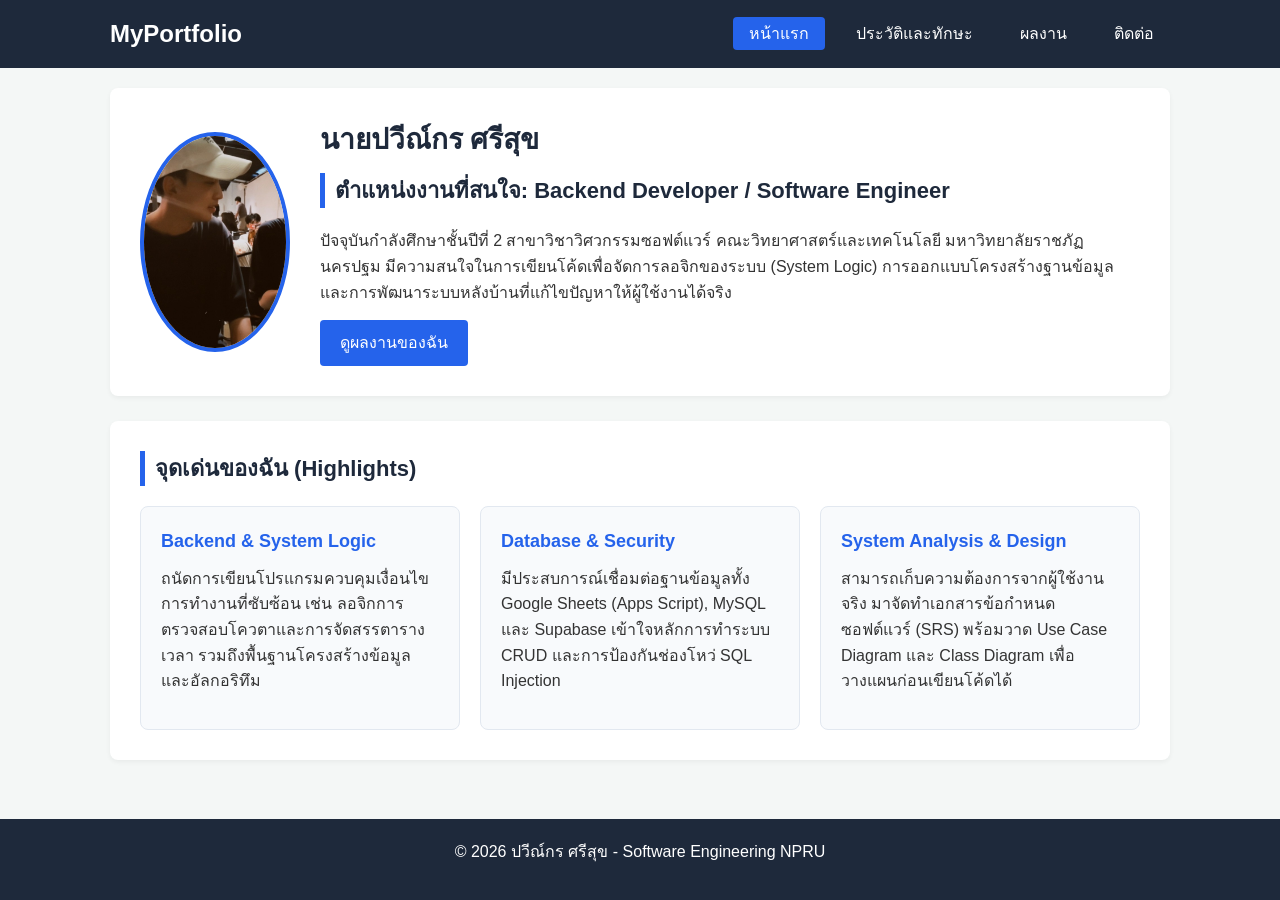
<file: index.html>
<!doctype html>
<html lang="th">
  <head>
    <meta charset="UTF-8" />
    <meta name="viewport" content="width=device-width, initial-scale=1.0" />
    <title>หน้าแรก - ปวีณ์กร ศรีสุข</title>
    <link rel="stylesheet" href="css/style.css" />
  </head>
  <body>
    <!-- ส่วนหัวเว็บไซต์และเมนูนำทาง -->
    <header>
      <nav class="navbar">
        <div class="logo">MyPortfolio</div>
        <ul class="nav-menu">
          <li><a href="index.html" class="active">หน้าแรก</a></li>
          <li><a href="about.html">ประวัติและทักษะ</a></li>
          <li><a href="projects.html">ผลงาน</a></li>
          <li><a href="contact.html">ติดต่อ</a></li>
        </ul>
      </nav>
    </header>

    <main class="container">
      <!-- ส่วนแนะนำตัวและข้อมูลสายงานที่สนใจ -->
      <section class="hero-box">
        <img
          src="images/soda.jpg"
          alt="รูปประจำตัว นายปวีณ์กร ศรีสุข"
          class="profile-img"
        />
        <div>
          <h1>นายปวีณ์กร ศรีสุข</h1>
          <h2>ตำแหน่งงานที่สนใจ: Backend Developer / Software Engineer</h2>
          <p>
            ปัจจุบันกำลังศึกษาชั้นปีที่ 2 สาขาวิชาวิศวกรรมซอฟต์แวร์
            คณะวิทยาศาสตร์และเทคโนโลยี มหาวิทยาลัยราชภัฏนครปฐม
            มีความสนใจในการเขียนโค้ดเพื่อจัดการลอจิกของระบบ (System Logic)
            การออกแบบโครงสร้างฐานข้อมูล
            และการพัฒนาระบบหลังบ้านที่แก้ไขปัญหาให้ผู้ใช้งานได้จริง
          </p>
          <a href="projects.html" class="btn">ดูผลงานของฉัน</a>
        </div>
      </section>

      <!-- ส่วนสรุปจุดเด่นและความสามารถหลัก -->
      <section>
        <h2>จุดเด่นของฉัน (Highlights)</h2>
        <div class="card-grid">
          <!-- ความสามารถด้าน Backend และตรรกะของระบบ -->
          <article class="card">
            <h3>Backend & System Logic</h3>
            <p>
              ถนัดการเขียนโปรแกรมควบคุมเงื่อนไขการทำงานที่ซับซ้อน เช่น
              ลอจิกการตรวจสอบโควตาและการจัดสรรตารางเวลา
              รวมถึงพื้นฐานโครงสร้างข้อมูลและอัลกอริทึม
            </p>
          </article>
          <!-- ความสามารถด้านฐานข้อมูลและความปลอดภัย -->
          <article class="card">
            <h3>Database & Security</h3>
            <p>
              มีประสบการณ์เชื่อมต่อฐานข้อมูลทั้ง Google Sheets (Apps Script),
              MySQL และ Supabase เข้าใจหลักการทำระบบ CRUD และการป้องกันช่องโหว่
              SQL Injection
            </p>
          </article>
          <!-- ความสามารถด้านการวิเคราะห์และออกแบบระบบ -->
          <article class="card">
            <h3>System Analysis & Design</h3>
            <p>
              สามารถเก็บความต้องการจากผู้ใช้งานจริง
              มาจัดทำเอกสารข้อกำหนดซอฟต์แวร์ (SRS) พร้อมวาด Use Case Diagram และ
              Class Diagram เพื่อวางแผนก่อนเขียนโค้ดได้
            </p>
          </article>
        </div>
      </section>
    </main>

    <!-- ส่วนท้ายเว็บไซต์ -->
    <footer>
      <p>&copy; 2026 ปวีณ์กร ศรีสุข - Software Engineering NPRU</p>
    </footer>
  </body>
</html>
</file>
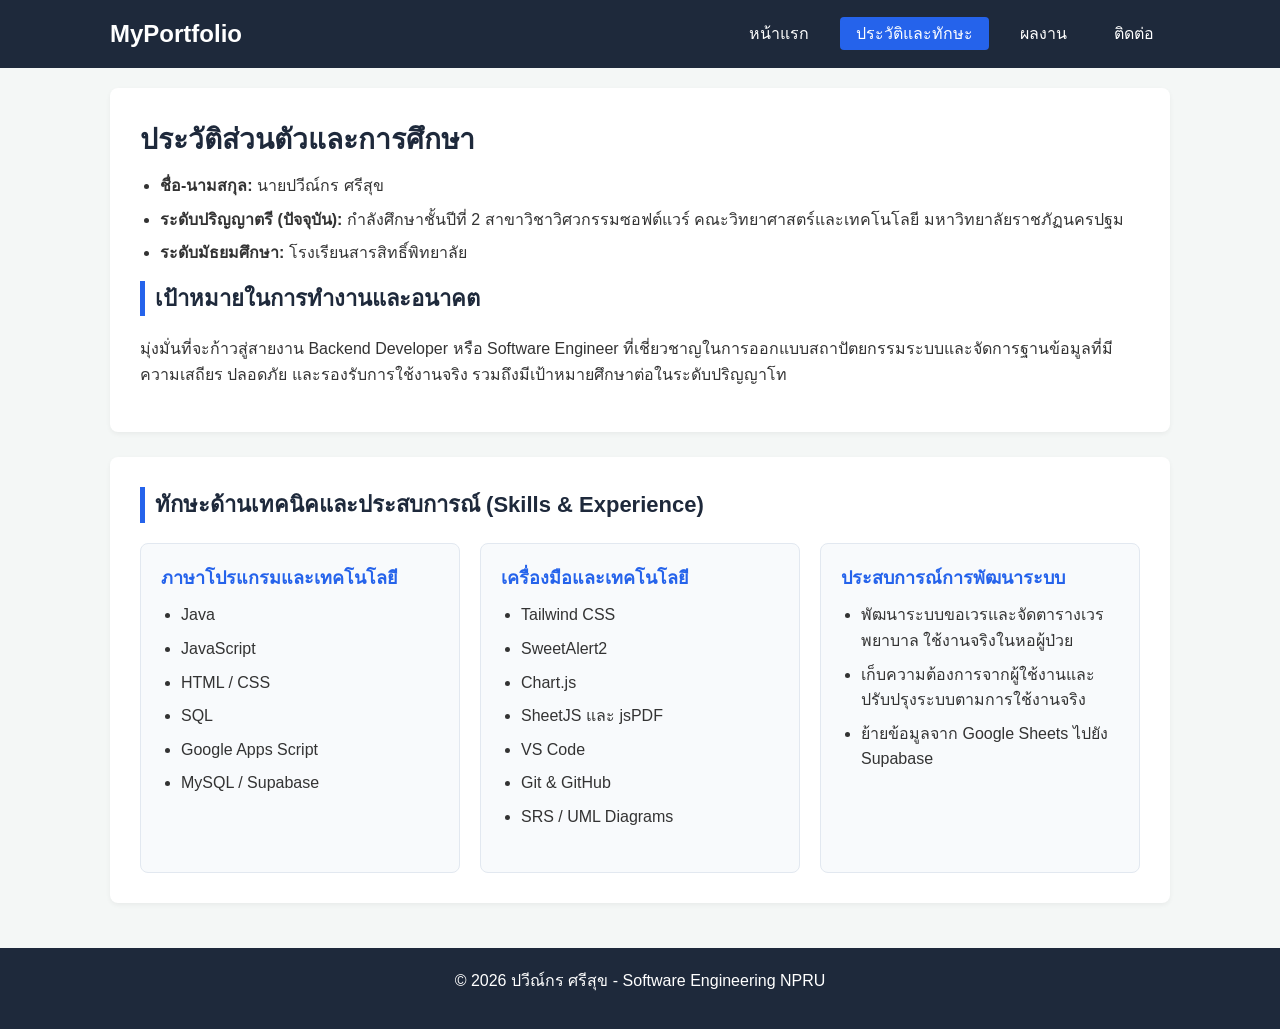
<file: about.html>
<!doctype html>
<html lang="th">
  <head>
    <meta charset="UTF-8" />
    <meta name="viewport" content="width=device-width, initial-scale=1.0" />
    <title>ประวัติและทักษะ - ปวีณ์กร ศรีสุข</title>
    <link rel="stylesheet" href="css/style.css" />
  </head>
  <body>
    <!-- ส่วนหัวเว็บไซต์และเมนูนำทาง -->
    <header>
      <nav class="navbar">
        <div class="logo">MyPortfolio</div>
        <ul class="nav-menu">
          <li><a href="index.html">หน้าแรก</a></li>
          <li><a href="about.html" class="active">ประวัติและทักษะ</a></li>
          <li><a href="projects.html">ผลงาน</a></li>
          <li><a href="contact.html">ติดต่อ</a></li>
        </ul>
      </nav>
    </header>

    <main class="container">
      <!-- ข้อมูลส่วนตัวและประวัติการศึกษา -->
      <section>
        <h1>ประวัติส่วนตัวและการศึกษา</h1>
        <ul class="info-list">
          <li><strong>ชื่อ-นามสกุล:</strong> นายปวีณ์กร ศรีสุข</li>
          <li>
            <strong>ระดับปริญญาตรี (ปัจจุบัน):</strong> กำลังศึกษาชั้นปีที่ 2
            สาขาวิชาวิศวกรรมซอฟต์แวร์ คณะวิทยาศาสตร์และเทคโนโลยี
            มหาวิทยาลัยราชภัฏนครปฐม
          </li>
          <li><strong>ระดับมัธยมศึกษา:</strong> โรงเรียนสารสิทธิ์พิทยาลัย</li>
        </ul>

        <h2>เป้าหมายในการทำงานและอนาคต</h2>
        <p>
          มุ่งมั่นที่จะก้าวสู่สายงาน Backend Developer หรือ Software Engineer
          ที่เชี่ยวชาญในการออกแบบสถาปัตยกรรมระบบและจัดการฐานข้อมูลที่มีความเสถียร
          ปลอดภัย และรองรับการใช้งานจริง รวมถึงมีเป้าหมายศึกษาต่อในระดับปริญญาโท
        </p>
      </section>

      <!-- ทักษะด้านเทคนิคและประสบการณ์การทำงาน -->
      <section>
        <h2>ทักษะด้านเทคนิคและประสบการณ์ (Skills & Experience)</h2>
        <div class="card-grid">
          <!-- ภาษาโปรแกรมและเทคโนโลยีที่ใช้งาน -->
          <article class="card">
            <h3>ภาษาโปรแกรมและเทคโนโลยี</h3>
            <ul class="info-list">
              <li>Java</li>
              <li>JavaScript</li>
              <li>HTML / CSS</li>
              <li>SQL</li>
              <li>Google Apps Script</li>
              <li>MySQL / Supabase</li>
            </ul>
          </article>

          <!-- เครื่องมือและแนวทางที่ใช้ในการพัฒนาระบบ -->
          <article class="card">
            <h3>เครื่องมือและเทคโนโลยี</h3>
            <ul class="info-list">
              <li>Tailwind CSS</li>
              <li>SweetAlert2</li>
              <li>Chart.js</li>
              <li>SheetJS และ jsPDF</li>
              <li>VS Code</li>
              <li>Git & GitHub</li>
              <li>SRS / UML Diagrams</li>
            </ul>
          </article>

          <!-- ประสบการณ์จากการพัฒนาและปรับปรุงระบบ -->
          <article class="card">
            <h3>ประสบการณ์การพัฒนาระบบ</h3>
            <ul class="info-list">
              <li>พัฒนาระบบขอเวรและจัดตารางเวรพยาบาล ใช้งานจริงในหอผู้ป่วย</li>
              <li>
                เก็บความต้องการจากผู้ใช้งานและปรับปรุงระบบตามการใช้งานจริง
              </li>
              <li>ย้ายข้อมูลจาก Google Sheets ไปยัง Supabase</li>
            </ul>
          </article>
        </div>
      </section>
    </main>

    <!-- ส่วนท้ายเว็บไซต์ -->
    <footer>
      <p>&copy; 2026 ปวีณ์กร ศรีสุข - Software Engineering NPRU</p>
    </footer>
  </body>
</html>
</file>
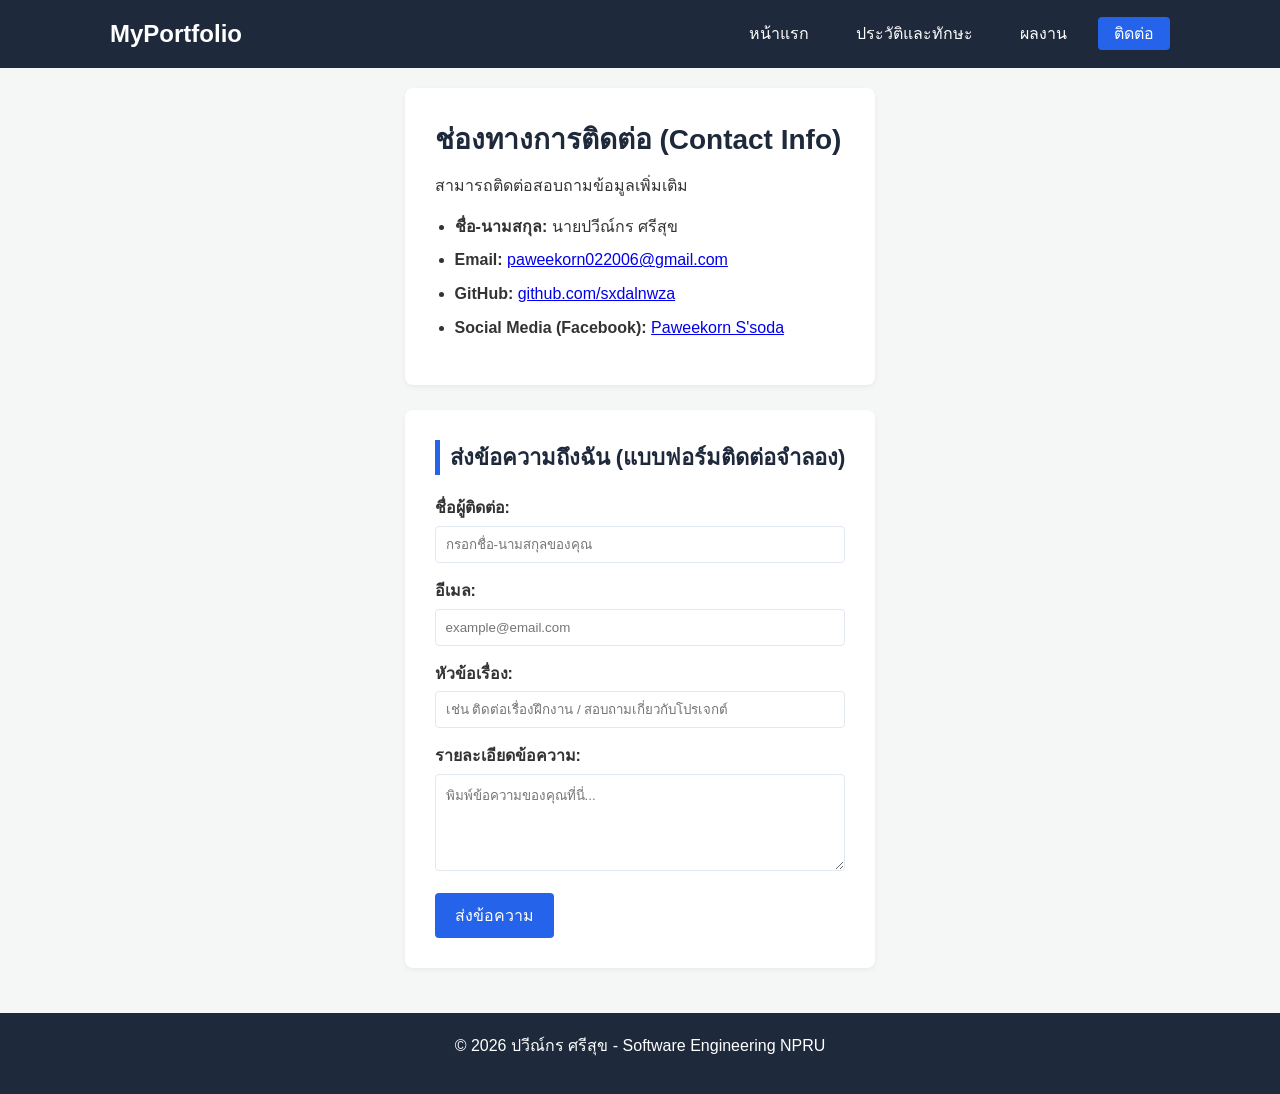
<file: contact.html>
<!doctype html>
<html lang="th">
  <head>
    <meta charset="UTF-8" />
    <meta name="viewport" content="width=device-width, initial-scale=1.0" />
    <title>ติดต่อ - ปวีณ์กร ศรีสุข</title>
    <link rel="stylesheet" href="css/style.css" />
  </head>
  <body>
    <!-- ส่วนหัวเว็บไซต์และเมนูนำทาง -->
    <header>
      <nav class="navbar">
        <div class="logo">MyPortfolio</div>
        <ul class="nav-menu">
          <li><a href="index.html">หน้าแรก</a></li>
          <li><a href="about.html">ประวัติและทักษะ</a></li>
          <li><a href="projects.html">ผลงาน</a></li>
          <li><a href="contact.html" class="active">ติดต่อ</a></li>
        </ul>
      </nav>
    </header>

    <main class="container">
      <!-- ช่องทางการติดต่อหลัก -->
      <section>
        <h1>ช่องทางการติดต่อ (Contact Info)</h1>
        <p>สามารถติดต่อสอบถามข้อมูลเพิ่มเติม</p>
        <ul class="info-list">
          <li><strong>ชื่อ-นามสกุล:</strong> นายปวีณ์กร ศรีสุข</li>
          <li>
            <strong>Email:</strong>
            <a href="mailto:paweekorn022006@gmail.com"
              >paweekorn022006@gmail.com</a
            >
          </li>
          <li>
            <strong>GitHub:</strong>
            <a href="https://github.com/sxdalnwza" target="_blank"
              >github.com/sxdalnwza</a
            >
          </li>
          <li>
            <strong>Social Media (Facebook):</strong>
            <a
              href="https://www.facebook.com/paweekorn.s.soda/?locale=th_TH"
              target="_blank"
              >Paweekorn S'soda</a
            >
          </li>
        </ul>
      </section>

      <!-- แบบฟอร์มติดต่อสำหรับสาธิตการออกแบบ -->
      <section>
        <h2>ส่งข้อความถึงฉัน (แบบฟอร์มติดต่อจำลอง)</h2>
        <form action="#" method="post">
          <!-- ช่องกรอกชื่อผู้ติดต่อ -->
          <div class="form-group">
            <label for="name">ชื่อผู้ติดต่อ:</label>
            <input
              type="text"
              id="name"
              name="name"
              placeholder="กรอกชื่อ-นามสกุลของคุณ"
              required
            />
          </div>

          <!-- ช่องกรอกอีเมลสำหรับใช้ติดต่อกลับ -->
          <div class="form-group">
            <label for="email">อีเมล:</label>
            <input
              type="email"
              id="email"
              name="email"
              placeholder="example@email.com"
              required
            />
          </div>

          <!-- ช่องกรอกหัวข้อของข้อความ -->
          <div class="form-group">
            <label for="subject">หัวข้อเรื่อง:</label>
            <input
              type="text"
              id="subject"
              name="subject"
              placeholder="เช่น ติดต่อเรื่องฝึกงาน / สอบถามเกี่ยวกับโปรเจกต์"
              required
            />
          </div>

          <!-- ช่องกรอกรายละเอียดข้อความ -->
          <div class="form-group">
            <label for="message">รายละเอียดข้อความ:</label>
            <textarea
              id="message"
              name="message"
              rows="5"
              placeholder="พิมพ์ข้อความของคุณที่นี่..."
              required
            ></textarea>
          </div>

          <button type="submit" class="btn">ส่งข้อความ</button>
        </form>
      </section>
    </main>

    <!-- ส่วนท้ายเว็บไซต์ -->
    <footer>
      <p>&copy; 2026 ปวีณ์กร ศรีสุข - Software Engineering NPRU</p>
    </footer>
  </body>
</html>
</file>
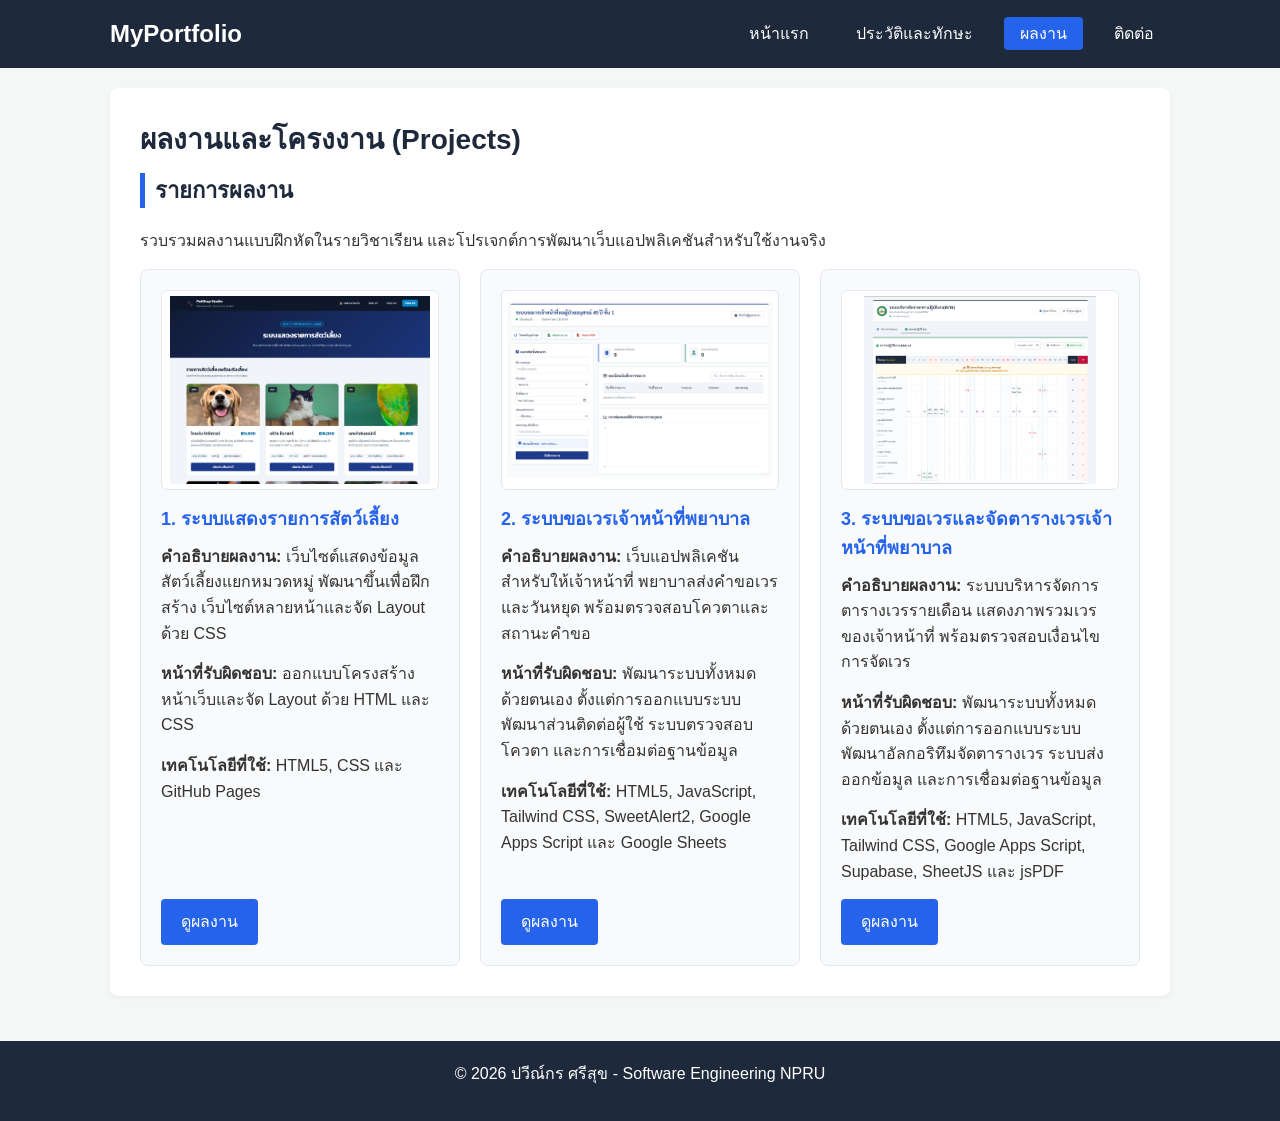
<file: projects.html>
<!doctype html>
<html lang="th">
  <head>
    <meta charset="UTF-8" />
    <meta name="viewport" content="width=device-width, initial-scale=1.0" />
    <title>ผลงาน - ปวีณ์กร ศรีสุข</title>
    <link rel="stylesheet" href="css/style.css" />
  </head>
  <body>
    <!-- ส่วนหัวเว็บไซต์และเมนูนำทาง -->
    <header>
      <nav class="navbar">
        <div class="logo">MyPortfolio</div>
        <ul class="nav-menu">
          <li><a href="index.html">หน้าแรก</a></li>
          <li><a href="about.html">ประวัติและทักษะ</a></li>
          <li><a href="projects.html" class="active">ผลงาน</a></li>
          <li><a href="contact.html">ติดต่อ</a></li>
        </ul>
      </nav>
    </header>

    <main class="container">
      <!-- ส่วนแนะนำรายการผลงาน -->
      <section>
        <h1>ผลงานและโครงงาน (Projects)</h1>
        <h2>รายการผลงาน</h2>
        <p>
          รวบรวมผลงานแบบฝึกหัดในรายวิชาเรียน
          และโปรเจกต์การพัฒนาเว็บแอปพลิเคชันสำหรับใช้งานจริง
        </p>

        <div class="card-grid">
          <!-- ผลงานที่ 1: เว็บไซต์แสดงรายการสัตว์เลี้ยง -->
          <article class="card">
            <!-- ภาพตัวอย่างของผลงาน -->
            <img
              src="images/webcoursework.png"
              alt="ระบบแสดงรายการสัตว์เลี้ยง Pets01-03"
            />
            <h3>1. ระบบแสดงรายการสัตว์เลี้ยง</h3>
            <p>
              <strong>คำอธิบายผลงาน:</strong>
              เว็บไซต์แสดงข้อมูลสัตว์เลี้ยงแยกหมวดหมู่ พัฒนาขึ้นเพื่อฝึกสร้าง
              เว็บไซต์หลายหน้าและจัด Layout ด้วย CSS
            </p>
            <p>
              <strong>หน้าที่รับผิดชอบ:</strong>
              ออกแบบโครงสร้างหน้าเว็บและจัด Layout ด้วย HTML และ CSS
            </p>

            <p><strong>เทคโนโลยีที่ใช้:</strong> HTML5, CSS และ GitHub Pages</p>

            <a
              href="https://sxdalnwza.github.io/Web-Development-Course/Pets03/"
              target="_blank"
              class="btn"
              >ดูผลงาน</a
            >
          </article>

          <!-- ผลงานที่ 2: ระบบขอเวรเจ้าหน้าที่พยาบาล -->
          <article class="card">
            <img
              src="images/requestingshifts.png"
              alt="ระบบขอเวรเจ้าหน้าที่ตึกอายุรกรรม 45 ปี ชั้น 1"
            />
            <h3>2. ระบบขอเวรเจ้าหน้าที่พยาบาล</h3>
            <p>
              <strong>คำอธิบายผลงาน:</strong>
              เว็บแอปพลิเคชันสำหรับให้เจ้าหน้าที่ พยาบาลส่งคำขอเวรและวันหยุด
              พร้อมตรวจสอบโควตาและสถานะคำขอ
            </p>
            <p>
              <strong>หน้าที่รับผิดชอบ:</strong> พัฒนาระบบทั้งหมดด้วยตนเอง
              ตั้งแต่การออกแบบระบบ พัฒนาส่วนติดต่อผู้ใช้ ระบบตรวจสอบโควตา
              และการเชื่อมต่อฐานข้อมูล
            </p>

            <p>
              <strong>เทคโนโลยีที่ใช้:</strong> HTML5, JavaScript, Tailwind CSS,
              SweetAlert2, Google Apps Script และ Google Sheets
            </p>

            <!-- ปุ่มเปิดระบบขอเวรสำหรับดูผลงานจริง -->
            <a
              href="https://script.google.com/macros/s/AKfycbwt-O5i7dsY_ovUESiSXwnWENOPcPKEIup1Mx0_uMUyUKZ5CGdqnpB1neFmmkHIhky4/exec"
              target="_blank"
              class="btn"
              >ดูผลงาน</a
            >
          </article>

          <!-- ผลงานที่ 3: ระบบขอเวรและจัดตารางเวรเจ้าหน้าที่พยาบาล -->
          <article class="card">
            <img
              src="images/dutyroster.png"
              alt="ระบบขอเวรและจัดตารางเวรเจ้าหน้าที่พยาบาล"
            />
            <h3>3. ระบบขอเวรและจัดตารางเวรเจ้าหน้าที่พยาบาล</h3>
            <p>
              <strong>คำอธิบายผลงาน:</strong>
              ระบบบริหารจัดการตารางเวรรายเดือน แสดงภาพรวมเวรของเจ้าหน้าที่
              พร้อมตรวจสอบเงื่อนไขการจัดเวร
            </p>
            <p>
              <strong>หน้าที่รับผิดชอบ:</strong> พัฒนาระบบทั้งหมดด้วยตนเอง
              ตั้งแต่การออกแบบระบบ พัฒนาอัลกอริทึมจัดตารางเวร ระบบส่งออกข้อมูล
              และการเชื่อมต่อฐานข้อมูล
            </p>

            <p>
              <strong>เทคโนโลยีที่ใช้:</strong> HTML5, JavaScript, Tailwind CSS,
              Google Apps Script, Supabase, SheetJS และ jsPDF
            </p>

            <!-- ปุ่มเปิดระบบจัดตารางเวรสำหรับดูผลงานจริง -->
            <a
              href="https://script.google.com/macros/s/AKfycby0e6_0mb_m0PIVBAIz0Yhlx4SNZVqQM5blaPzlWo0n1fvug5AywseIm8m1eVZ-FHnX/exec"
              target="_blank"
              class="btn"
              >ดูผลงาน</a
            >
          </article>
        </div>
      </section>
    </main>

    <!-- ส่วนท้ายเว็บไซต์ -->
    <footer>
      <p>&copy; 2026 ปวีณ์กร ศรีสุข - Software Engineering NPRU</p>
    </footer>
  </body>
</html>
</file>
<file: css/style.css>
/* ตัวแปรสีและฟอนต์หลักของเว็บไซต์ */
:root {
  --primary-color: #1e293b; /* (กรมท่าเข้ม) - ใช้กับ Header, Footer, หัวข้อ */
  --secondary-color: #2563eb; /* (น้ำเงินสด) - ใช้กับปุ่ม, เมนู Active, ขอบการ์ด */
  --hover-color: #1d4ed8; /* สีตอนเอาเมาส์ชี้ปุ่ม */
  --bg-main: #f4f7f6; /* สีพื้นหลังเว็บไซต์ */
  --bg-white: #ffffff; /* สีพื้นหลังกล่องเนื้อหา */
  --bg-card: #f8fafc; /* สีพื้นหลังการ์ด */
  --text-main: #333333; /* สีตัวอักษรหลัก */
  --text-light: #ffffff; /* สีตัวอักษรสีขาว */
  --border-color: #e2e8f0; /* สีเส้นขอบ */
  --font-main: "Segoe UI", Tahoma, Geneva, Verdana, sans-serif; /* ฟอนต์หลัก */
}

/* ตั้งค่าพื้นฐานให้ทุกหน้าใช้รูปแบบเดียวกัน */
* {
  margin: 0;
  padding: 0;
  box-sizing: border-box;
}

body {
  font-family: var(--font-main);
  line-height: 1.6;
  background-color: var(--bg-main);
  color: var(--text-main);
  min-height: 100vh;
  display: flex;
  flex-direction: column;
}

/* บังคับไม่ให้รูปภาพล้นกรอบ */
img {
  max-width: 100%;
  height: auto;
  display: block;
}

/* กล่องคุมความกว้างเนื้อหาให้อยู่กึ่งกลาง */
.container {
  max-width: 1100px;
  margin: 0 auto;
  padding: 20px;
}

/* ส่วนหัวเว็บไซต์และเมนูนำทาง */
header {
  background-color: var(--primary-color);
  color: var(--text-light);
  padding: 15px 0;
}

.navbar {
  max-width: 1100px;
  margin: 0 auto;
  padding: 0 20px;
  display: flex;
  justify-content: space-between;
  align-items: center;
}

.logo {
  font-size: 24px;
  font-weight: bold;
}

.nav-menu {
  list-style: none;
  display: flex;
  gap: 15px;
}

.nav-menu li a {
  color: var(--text-light);
  text-decoration: none;
  padding: 8px 16px;
  border-radius: 4px;
  transition: 0.3s;
}

/* สถานะ :hover และ หน้าปัจจุบัน .active */
.nav-menu li a:hover,
.nav-menu li a.active {
  background-color: var(--secondary-color);
  color: var(--text-light);
}

/* พื้นที่เนื้อหา หัวข้อ และการ์ดแสดงข้อมูล */
section {
  background-color: var(--bg-white);
  margin-bottom: 25px;
  padding: 30px;
  border-radius: 8px;
  box-shadow: 0 2px 5px rgba(0, 0, 0, 0.05);
}

h1 {
  font-size: 28px;
  color: var(--primary-color);
  margin-bottom: 10px;
}

h2 {
  font-size: 22px;
  color: var(--primary-color);
  margin-bottom: 20px;
  border-left: 5px solid var(--secondary-color);
  padding-left: 10px;
}

h3 {
  font-size: 18px;
  color: var(--secondary-color);
  margin-bottom: 10px;
}

p {
  margin-bottom: 15px;
}

/* จัดวางรูปโปรไฟล์และข้อความแนะนำตัวหน้าแรก */
.hero-box {
  display: flex;
  align-items: center;
  gap: 30px;
}

.profile-img {
  width: 220px;
  height: 220px;
  border-radius: 50%;
  object-fit: cover;
  object-position: top center;
  border: 4px solid var(--secondary-color);
}

/* จัดเรียงการ์ดให้แสดงเป็นหลายคอลัมน์บนหน้าจอขนาดใหญ่ */
.card-grid {
  display: flex;
  gap: 20px;
  flex-wrap: wrap;
}

.card {
  background-color: var(--bg-card);
  border: 1px solid var(--border-color);
  border-radius: 8px;
  padding: 20px;
  flex: 1 1 30%; /* กำหนดความกว้างเริ่มต้นประมาณหนึ่งในสามของแถว */
  flex-direction: column;
  display: flex;
}

.card .btn {
  margin-top: auto;
  align-self: flex-start;
}

.card img {
  border-radius: 6px;
  margin-bottom: 15px;
  width: 100%;
  height: 200px;
  object-fit: contain;
  background-color: #ffffff;
  border: 1px solid var(--border-color);
  padding: 5px;
}

/* รูปแบบรายการข้อมูลทั่วไป */
.info-list {
  margin-left: 20px;
  margin-bottom: 15px;
}

.info-list li {
  margin-bottom: 8px;
}

/* รูปแบบปุ่มและสีเมื่อวางเมาส์ */
.btn {
  display: inline-block;
  background-color: var(--secondary-color);
  color: var(--text-light);
  padding: 10px 20px;
  text-decoration: none;
  border-radius: 4px;
  border: none;
  cursor: pointer;
  font-size: 16px;
}

.btn:hover {
  background-color: var(--hover-color);
}

/* รูปแบบช่องกรอกข้อมูลในแบบฟอร์มติดต่อ */
.form-group {
  margin-bottom: 15px;
}

.form-group label {
  display: block;
  margin-bottom: 5px;
  font-weight: bold;
}

.form-group input,
.form-group textarea {
  width: 100%;
  padding: 10px;
  border: 1px solid var(--border-color);
  border-radius: 4px;
  font-family: inherit;
}

/* ส่วนท้ายเว็บไซต์ */
footer {
  background-color: var(--primary-color);
  color: var(--text-light);
  text-align: center;
  padding: 20px;
  margin-top: auto;
}

/* ปรับจำนวนคอลัมน์ให้เหมาะกับหน้าจอแท็บเล็ต */
/* Tablet: 769–1024px */
@media (max-width: 1024px) and (min-width: 769px) {
  .card {
    flex: 1 1 45%;
  }
}

/* ปรับเมนู รูปโปรไฟล์ และการ์ดสำหรับหน้าจอมือถือ */
/* Mobile: ไม่เกิน 768px */
@media (max-width: 768px) {
  .navbar,
  .hero-box {
    flex-direction: column;
    text-align: center;
  }

  .nav-menu {
    display: flex;
    flex-wrap: wrap;
    gap: 8px;
    margin-top: 15px;
    width: 100%;
  }

  .nav-menu li {
    flex: 0 0 calc(50% - 4px);
  }

  .nav-menu li a {
    display: block;
    text-align: center;
    padding: 8px 5px;
  }

  .card {
    flex: 1 1 100%;
  }
}
</file>
